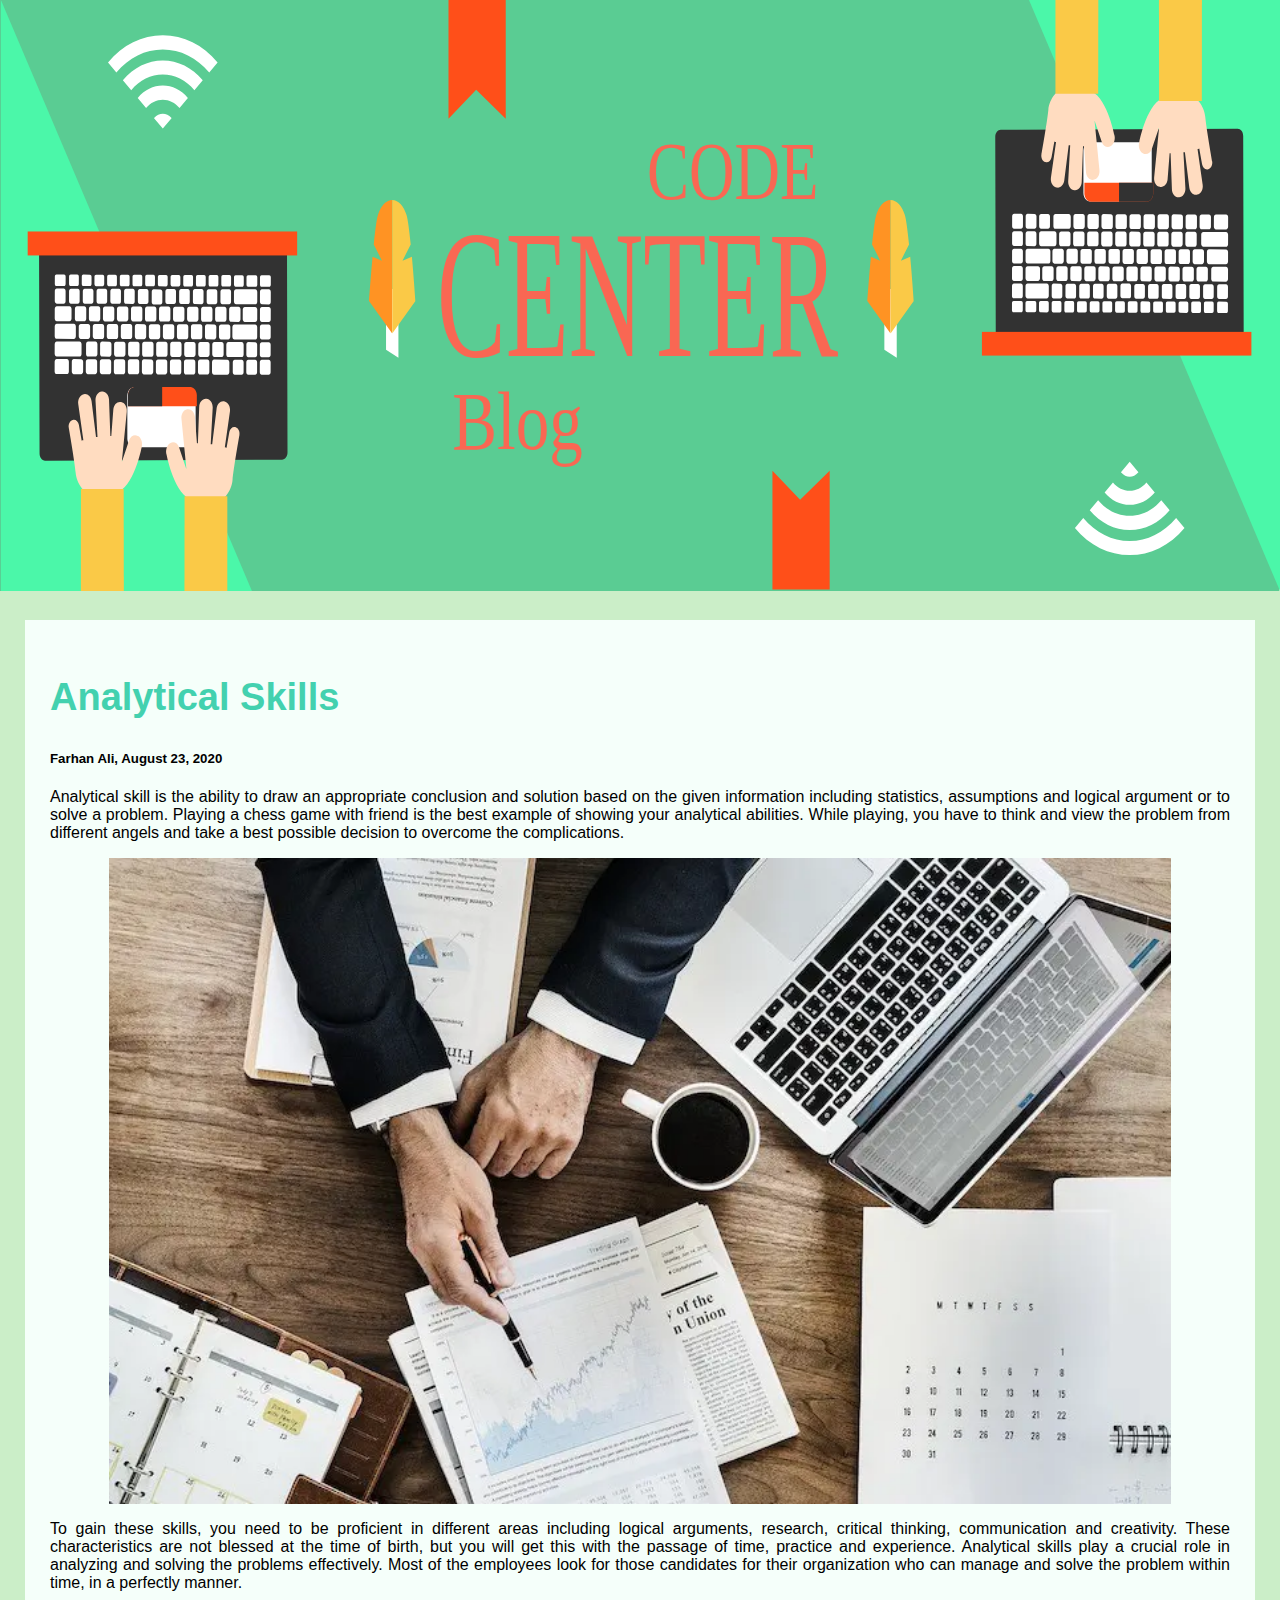
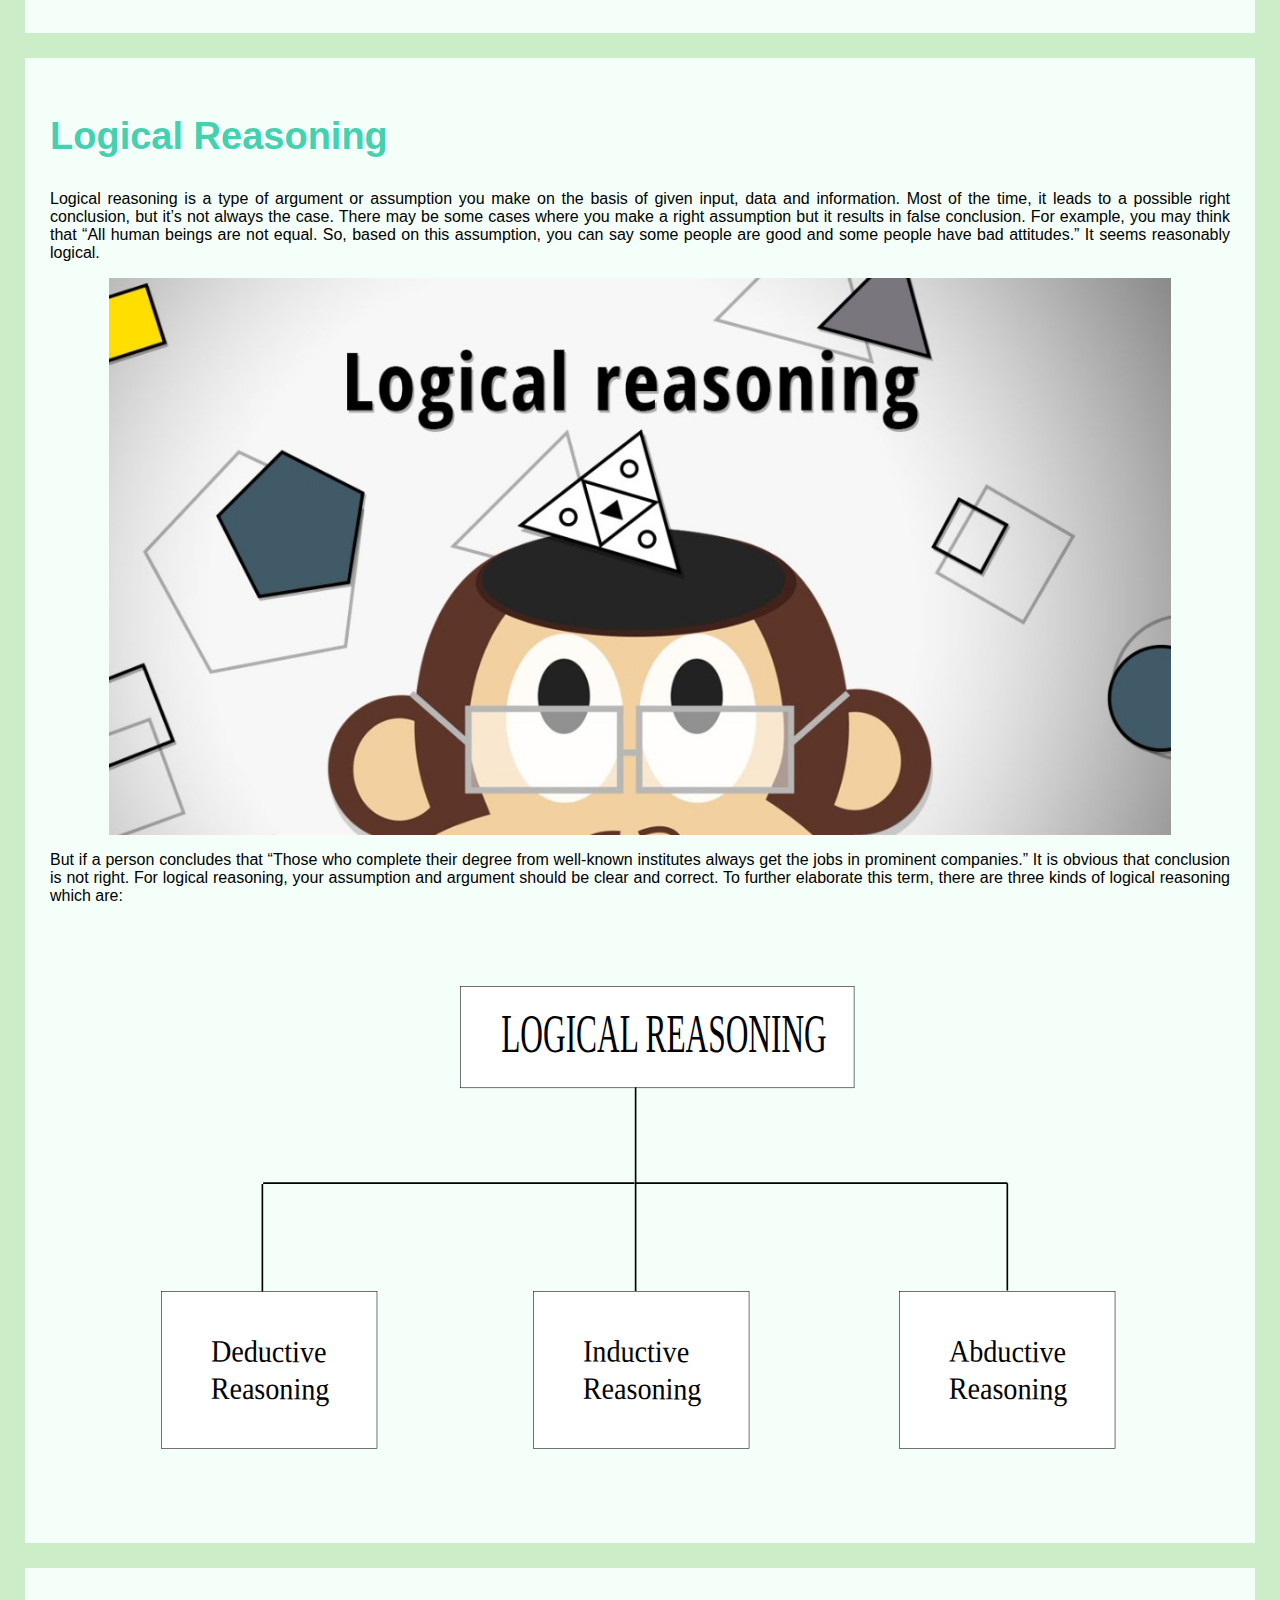
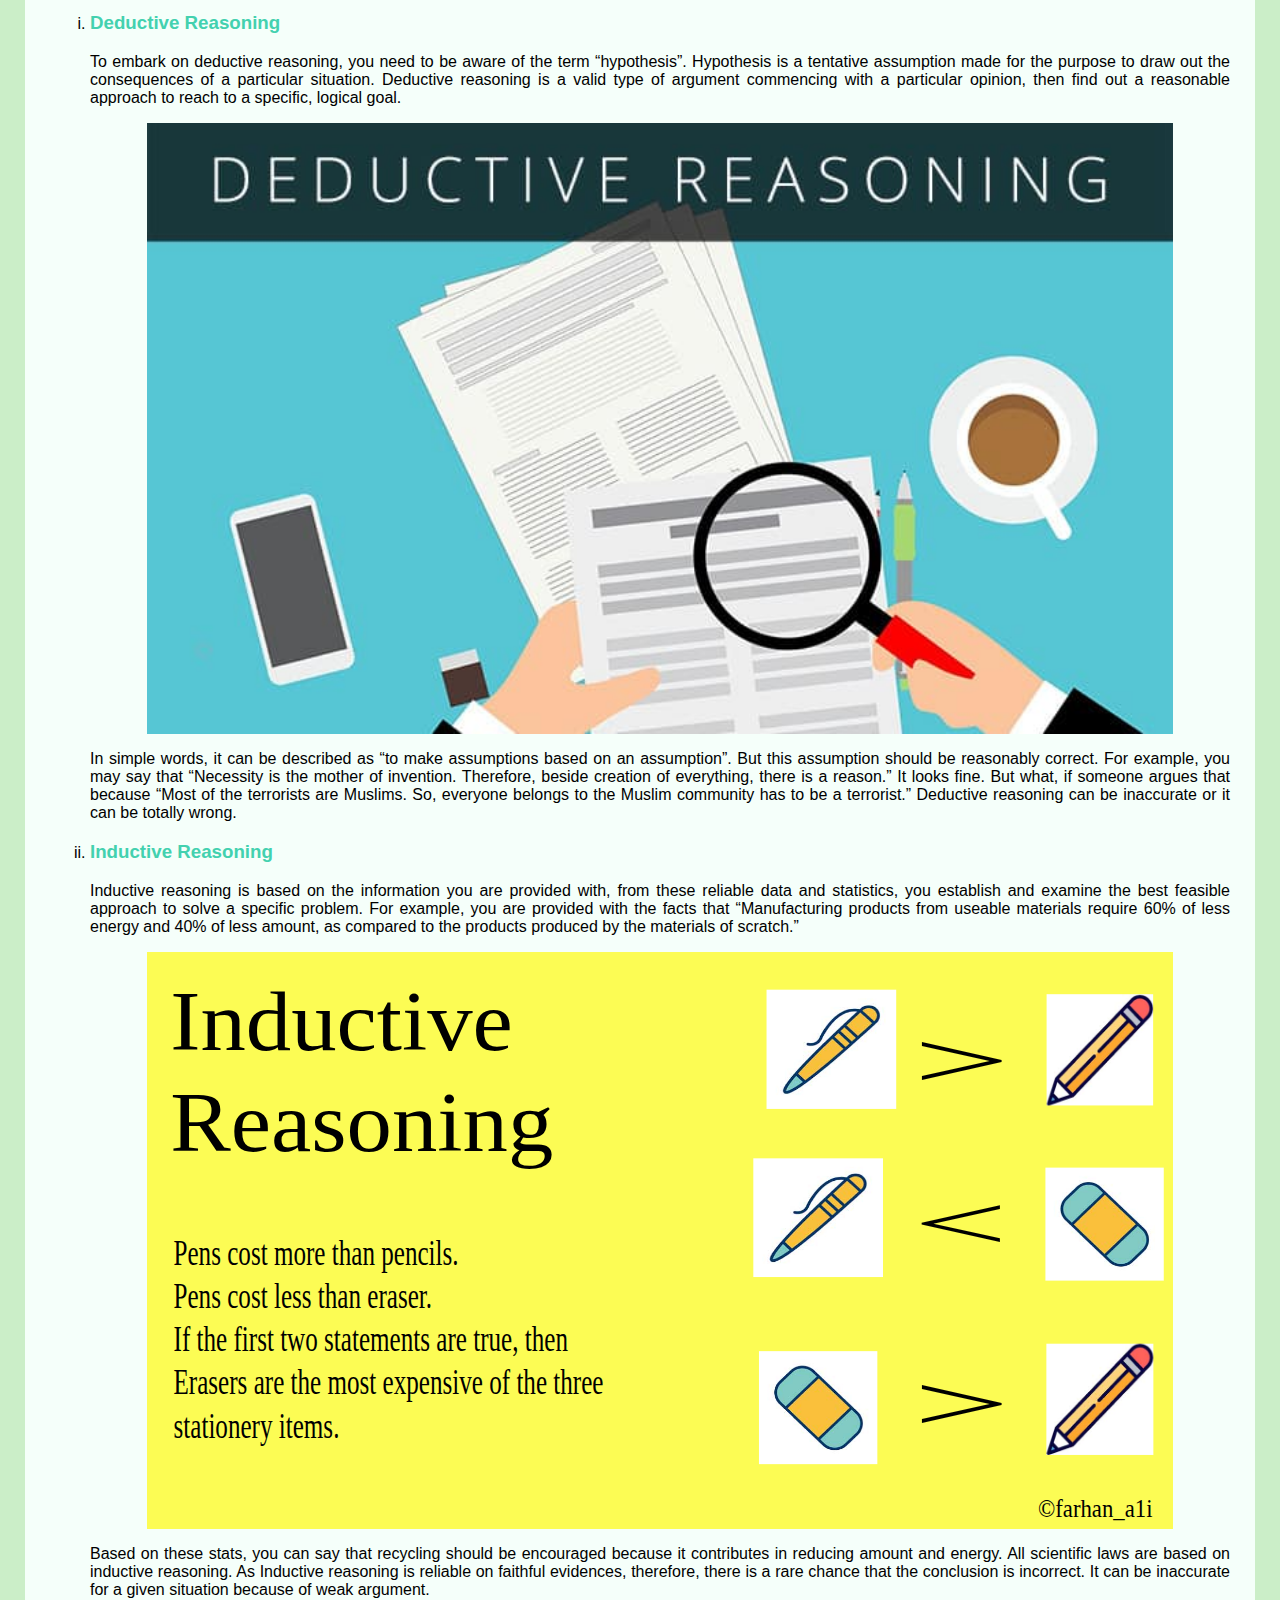
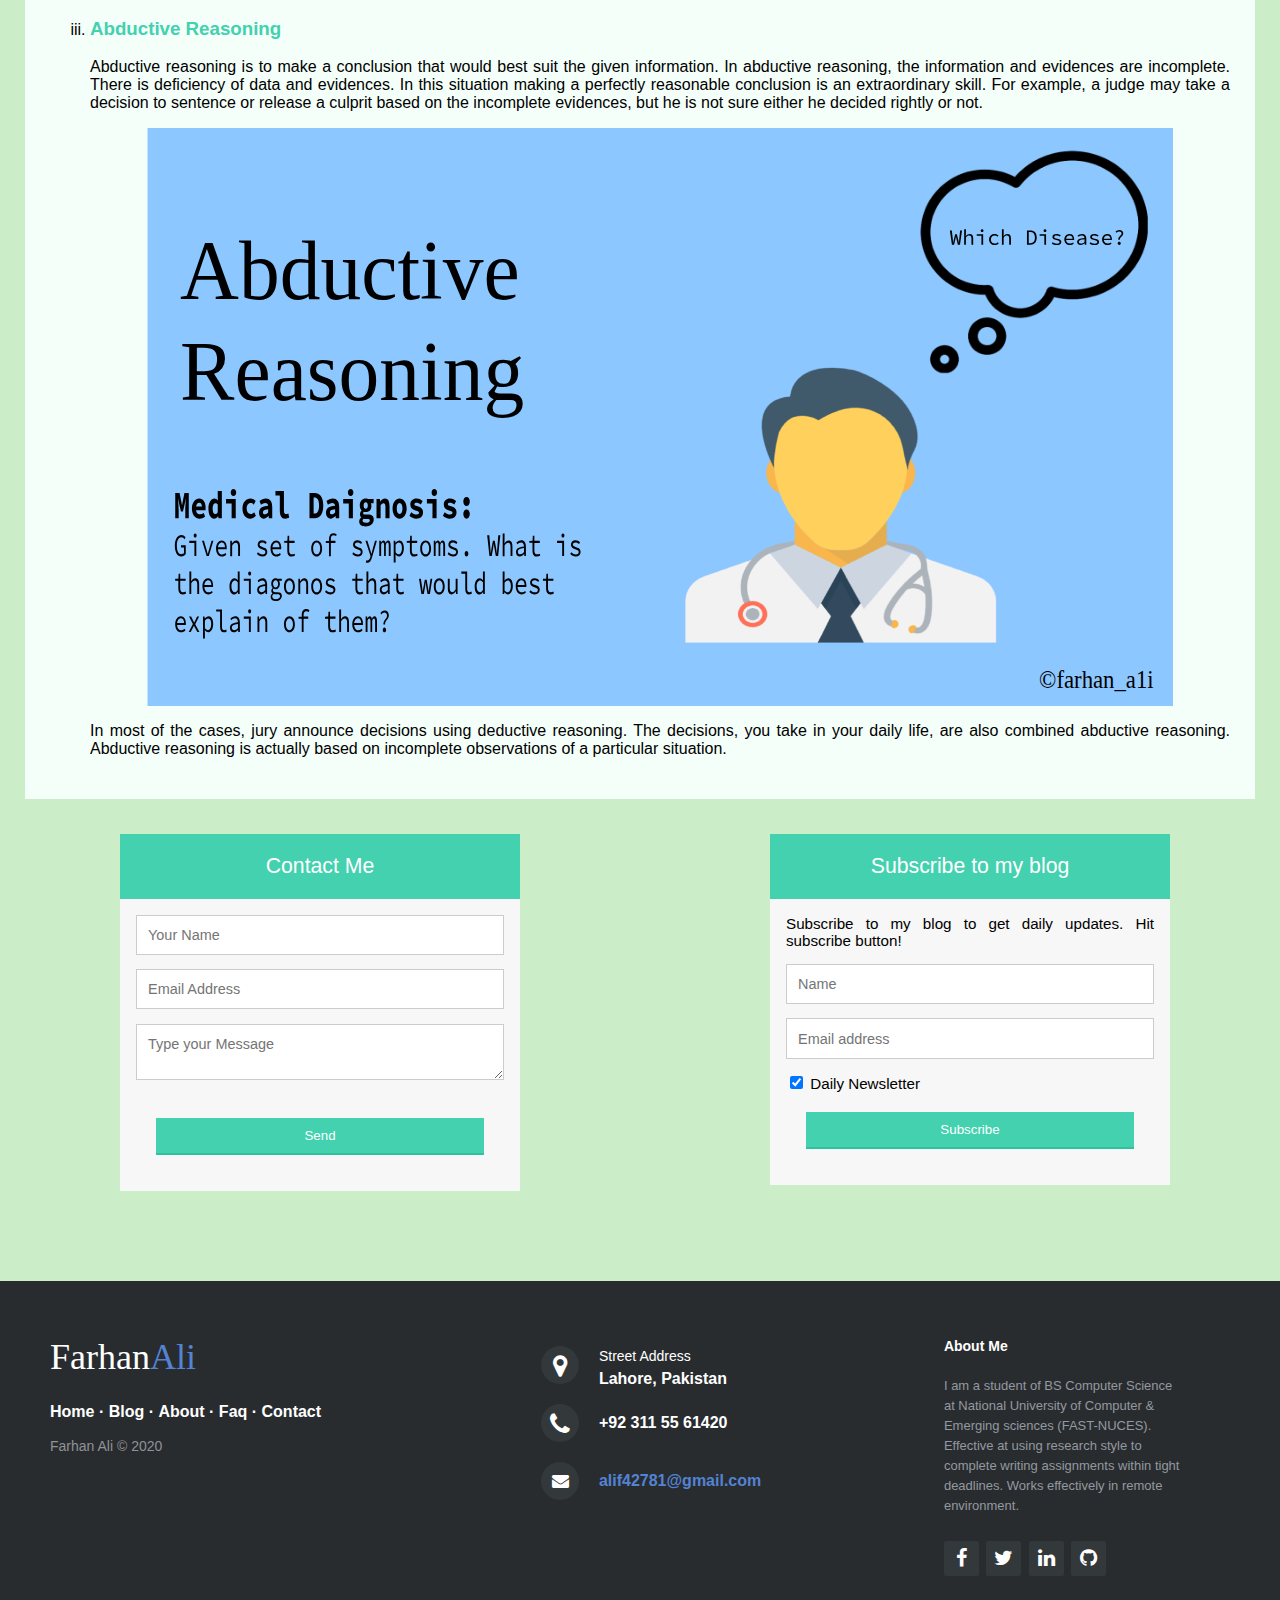
<file: index.html>
<!DOCTYPE html>
    <head>
        <meta name="viewport" content="width=device-width, initial-scale=1">
        <link rel="stylesheet" href="style.css">
        <link href="https://fonts.googleapis.com/css?family=Lato" rel="stylesheet" type="text/css">
        <link href="https://maxcdn.bootstrapcdn.com/font-awesome/4.7.0/css/font-awesome.min.css" rel="stylesheet" type="text/css">
        <link rel="icon" href="images/logo.png">
        <title>Code Center</title>
    </head>
    <body>
        <div class="header">
            <img src="images/header.svg" alt="logo" srcset="">
        </div>

        <div class="row">
            
            <!-- For Content -->
                <div class="card">
                    <h2>Analytical Skills</h2>
                    <h5>Farhan Ali, August 23, 2020</h5>
                   
                    <p>Analytical skill is the ability to draw an appropriate conclusion and solution based on the given information including statistics, assumptions and logical argument or to solve a problem. Playing a chess game with friend is the best example of showing your analytical abilities. While playing, you have to think and view the problem from different angels and take a best possible decision to overcome the complications.</p>
                    <img class = "content-images center"  src="images/analytical.jpg" alt="analytical-skills">
                    <p>To gain these skills, you need to be proficient in different areas including logical arguments, research, critical thinking, communication and creativity. These characteristics are not blessed at the time of birth, but you will get this with the passage of time, practice and experience. Analytical skills play a crucial role in analyzing and solving the problems effectively. Most of the employees look for those candidates for their organization who can manage and solve the problem within time, in a perfectly manner. </p>
            
                </div>

                <div class="card">
                    <h2>Logical Reasoning</h2>
                   
                    <p>Logical reasoning is a type of argument or assumption you make on the basis of given input, data and information. Most of the time, it leads to a possible right conclusion, but it’s not always the case. There may be some cases where you make a right assumption but it results in false conclusion. For example, you may think that “All human beings are not equal. So, based on this assumption, you can say some people are good and some people have bad attitudes.” It seems reasonably logical.</p>
                    <img class = "content-images center"  src="images/logical.jpg" alt="analytical-skills">
                    <p> But if a person concludes that “Those who complete their degree from well-known institutes always get the jobs in prominent companies.” It is obvious that conclusion is not right. For logical reasoning, your assumption and argument should be clear and correct.
                        To further elaborate this term, there are three kinds of logical reasoning which are:
                    </p>

                    <img class = "content-images center log-type"  src="images/logical-types.svg" alt="analytical-skills">
                </div>

                <div class="card">
                    <ol type="i">    
                        
                        <!-- First Type-->
                        <li>
                            <h3>Deductive Reasoning</h3>
                   
                            <p>To embark on deductive reasoning, you need to be aware of the term “hypothesis”. Hypothesis is a tentative assumption made for the purpose to draw out the consequences of a particular situation. Deductive reasoning is a valid type of argument commencing with a particular opinion, then find out a reasonable approach to reach to a specific, logical goal.</p>
                            <img class = "content-images center logical"  src="images/deductive.png" alt="analytical-skills">
                            <p>In simple words, it can be described as “to make assumptions based on an assumption”. But this assumption should be reasonably correct. For example, you may say that “Necessity is the mother of invention. Therefore, beside creation of everything, there is a reason.” It looks fine. But what, if someone argues that because “Most of the terrorists are Muslims. So, everyone belongs to the Muslim community has to be a terrorist.” Deductive reasoning can be inaccurate or it can be totally wrong.</p>
                        </li>

                        <!-- Second Type-->
                        <li>
                            <h3>Inductive Reasoning</h3>
                   
                            <p>Inductive reasoning is based on the information you are provided with, from these reliable data and statistics, you establish and examine the best feasible approach to solve a specific problem. For example, you are provided with the facts that “Manufacturing products from useable materials require 60% of less energy and 40% of less amount, as compared to the products produced by the materials of scratch.”</p>
                            <img class = "content-images center logical"  src="images/inductive.svg" alt="analytical-skills">
                            <p>Based on these stats, you can say that recycling should be encouraged because it contributes in reducing amount and energy. All scientific laws are based on inductive reasoning. As Inductive reasoning is reliable on faithful evidences, therefore, there is a rare chance that the conclusion is incorrect. It can be inaccurate for a given situation because of weak argument.</p>
                        </li>

                        <!-- Third Type-->
                        <li>
                            <h3>Abductive Reasoning</h3>
                   
                            <p>Abductive reasoning is to make a conclusion that would best suit the given information. In abductive reasoning, the information and evidences are incomplete. There is deficiency of data and evidences. In this situation making a perfectly reasonable conclusion is an extraordinary skill. For example, a judge may take a decision to sentence or release a culprit based on the incomplete evidences, but he is not sure either he decided rightly or not.</p>
                            <img class = "content-images center logical"  src="images/abductive.svg" alt="analytical-skills">
                            <p>In most of the cases, jury announce decisions using deductive reasoning. The decisions, you take in your daily life, are also combined abductive reasoning. Abductive reasoning is actually based on incomplete observations of a particular situation.</p>
                        </li>


                    </ol>
                </div>


            <!-- For social media advertisement-->
                <div class="card" id="popular-posts">
                    <h3>Popular Post</h3>
                    <div class="fakeimg">Image</div><br>
                    <div class="fakeimg">Image</div><br>
                    <div class="fakeimg">Image</div>
                </div>


                <div class="row">
                    
                    <div class="leftcolumn">
                        <div class="form-style-6">
                            <h1>Contact Me</h1>
                            <form>
                                <input type="text" name="field1" placeholder="Your Name" />
                                <input type="email" name="field2" placeholder="Email Address" />
                                <textarea name="field3" placeholder="Type your Message"></textarea>
                                <div class="subscription-box">
                                    <input type="submit" value="Send" />
                                </div>
                            </form>
                        </div>
                    </div>
                    
                    <div class="rightcolumn">
                        <div class="form-style-6">
                            <form action="">
                                <div >
                                    <h1>Subscribe to my blog</h1>
                                    <p>Subscribe to my blog to get daily updates. Hit subscribe button!</p>
                                </div>
                              
                                <div>
                                    <input type="text" placeholder="Name" name="name" required>
                                    <input type="email" placeholder="Email address" name="mail" required>
                                    <label>
                                        <input type="checkbox" checked="checked" name="subscribe"> Daily Newsletter
                                    </label>
                                </div>
                              
                                <div class="subscription-box">
                                    <input type="submit" value="Subscribe">
                                </div>
                            </form>
                        </div>
                    </div>

                </div>

        </div>

        <footer class="footer-distributed">

            <div class="footer-left">
                <h3>Farhan<span>Ali</span></h3>
                <p class="footer-links">
                    <a href="index.html">Home</a>
                ·
                    <a href="#">Blog</a>
                ·
                    <a href="about.html">About</a>
                ·
                    <a href="#">Faq</a>
                ·
                    <a href="#">Contact</a>
                </p>
                <p class="footer-company-name">Farhan Ali &copy; 2020</p>
            </div>
     
            <div class="footer-center">
                <div>
                    <i class="fa fa-map-marker"></i>
                    <p><span>Street Address</span> Lahore, Pakistan</p>
                </div>
     
                <div>
                    <i class="fa fa-phone"></i>
                    <p>+92 311 55 61420</p>
                </div>
     
                <div>
                    <i class="fa fa-envelope"></i>
                    <p><a href="mailto:alif42781@gmail.com">alif42781@gmail.com</a></p>
                </div> 
            </div>
                
            <div class="footer-right">
                <p class="footer-company-about">
                    <span>About Me</span>
                    I am a student of BS Computer Science at National University of Computer & Emerging sciences (FAST-NUCES). Effective at using research style to complete writing assignments within tight deadlines. Works effectively in remote environment.
                </p>
     
                <div class="footer-icons">
     
                    <a href="https://web.facebook.com/frhan.ali.1671897"><i class="fa fa-facebook"></i></a>
                    <a href="https://twitter.com/farhan_a1i"><i class="fa fa-twitter"></i></a>
                    <a href="https://www.linkedin.com/in/farhan-a1i/"><i class="fa fa-linkedin"></i></a>
                    <a href="https://github.com/FarhanAli555"><i class="fa fa-github"></i></a> 
                </div>
            </div>

        </footer>
        
    </body>
</html>
</file>
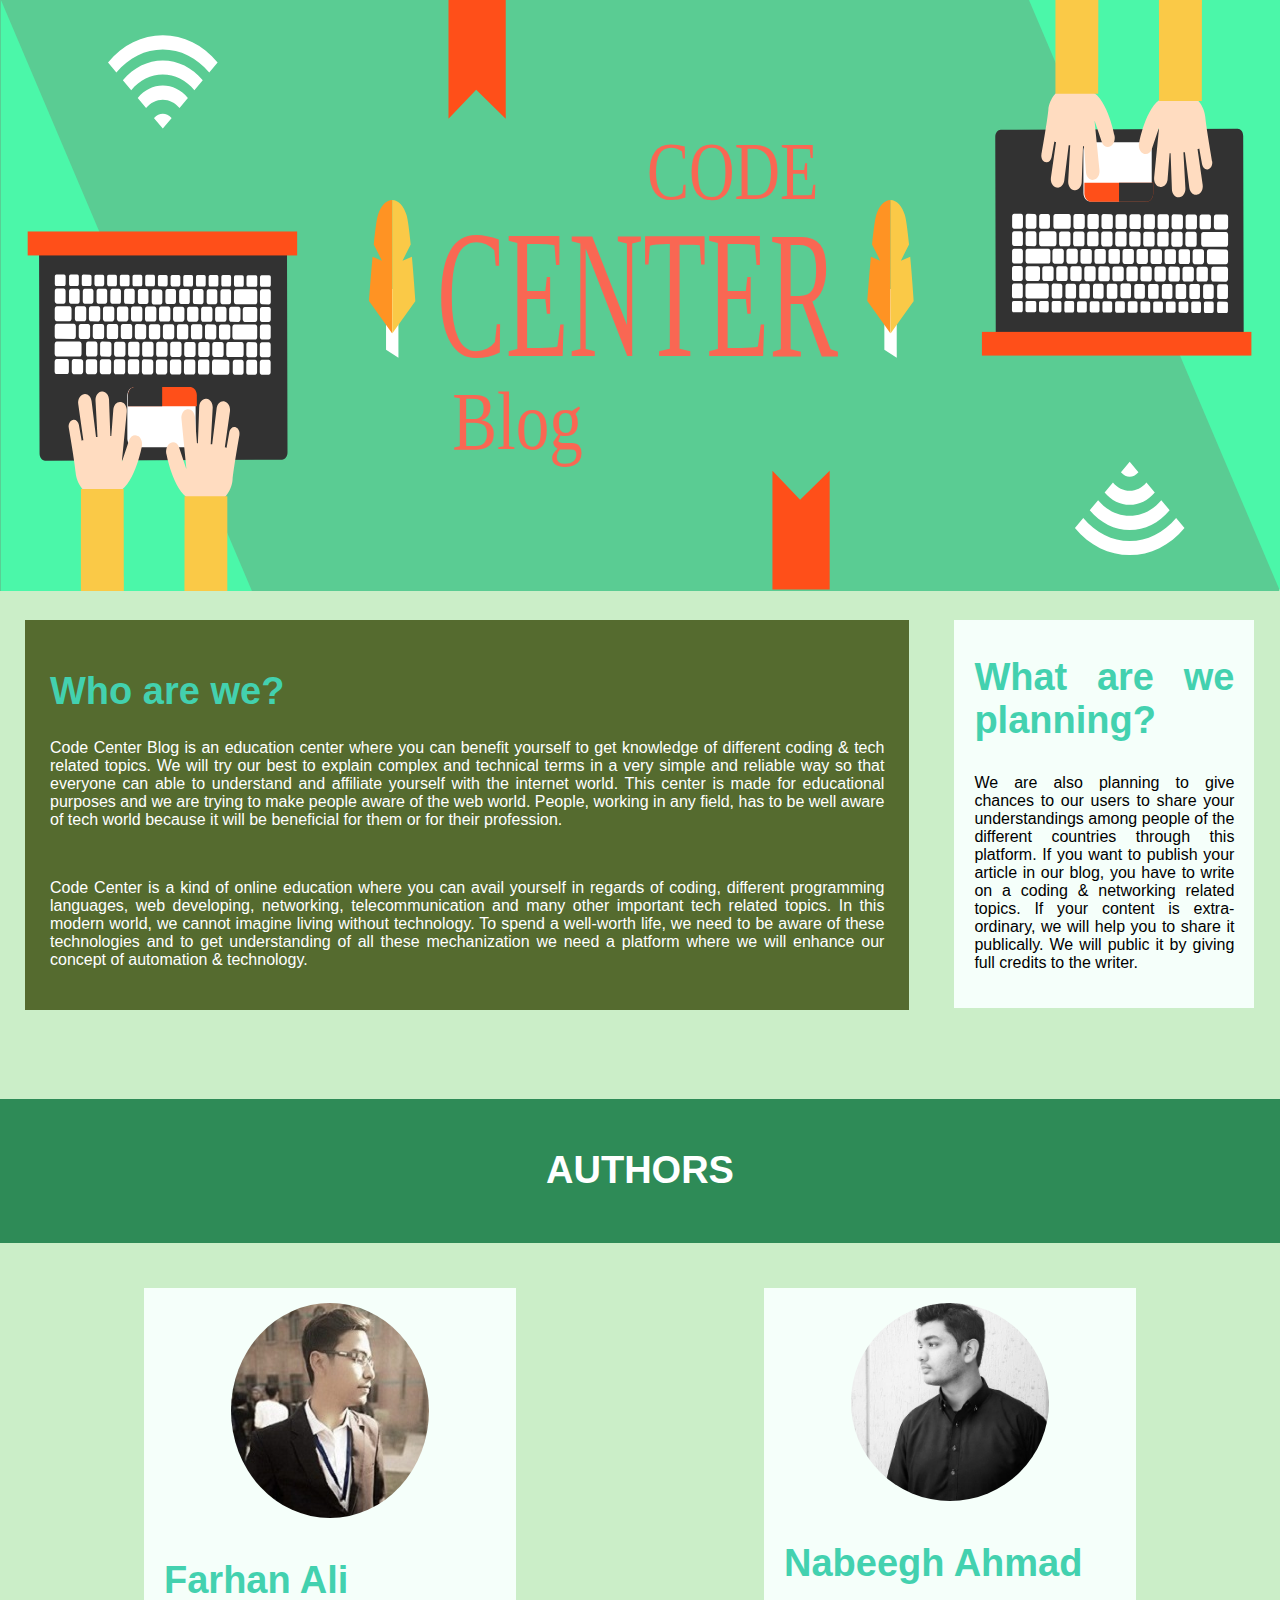
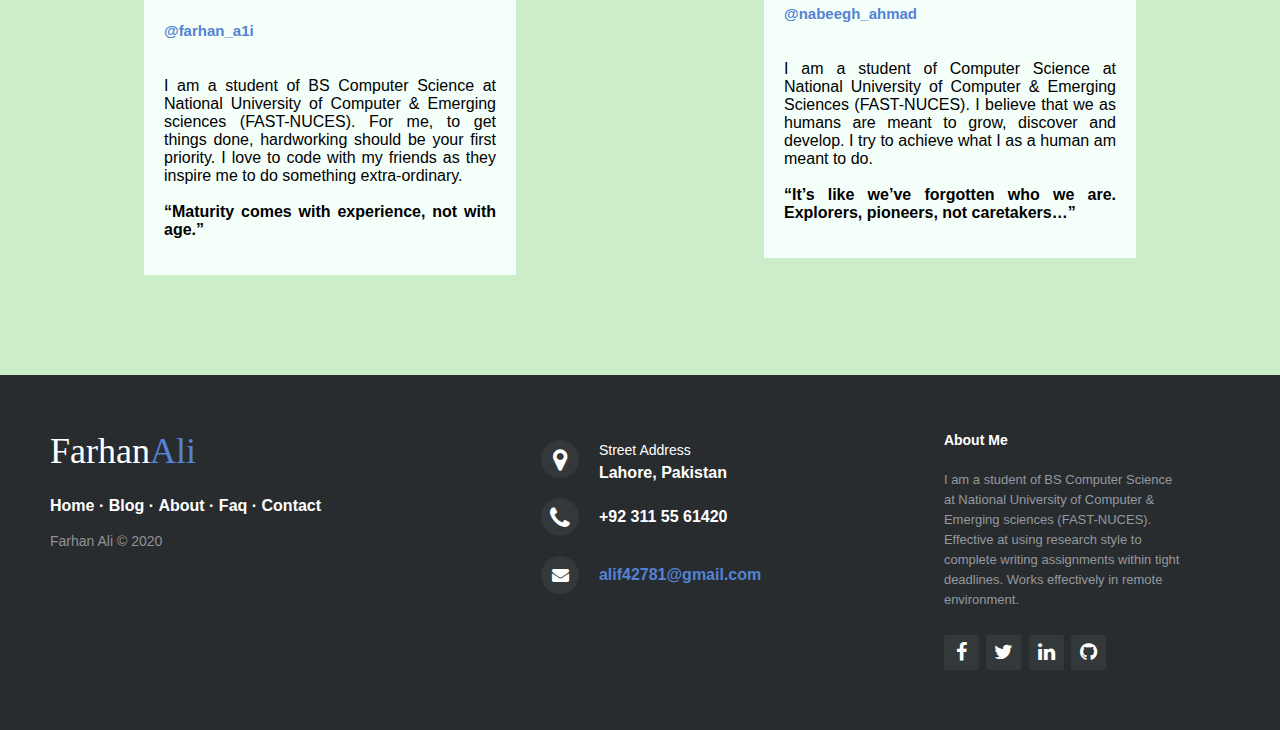
<file: about.html>
<!DOCTYPE html>
    <head>
        <meta name="viewport" content="width=device-width, initial-scale=1">
        <link rel="stylesheet" href="style.css">
        <link href="https://fonts.googleapis.com/css?family=Lato" rel="stylesheet" type="text/css">
        <link href="https://maxcdn.bootstrapcdn.com/font-awesome/4.7.0/css/font-awesome.min.css" rel="stylesheet" type="text/css">
        <link rel="icon" href="images/logo.png">
        <title>About | Code Center </title>
    </head>
    
    <body>
        
        <div class="header">
            <img src="images/header.svg" alt="" srcset="">
        </div>

        <div class="row">
            <div class="leftcolumn" id="left-card">
                <div class="card" style="background-color: darkolivegreen; color: white;">
                    <h1>Who are we?</h1>
                    <p>Code Center Blog is an education center where you can benefit yourself to get knowledge of different coding & tech related topics. We will try our best to explain complex and technical terms in a very simple and reliable way so that everyone can able to understand and affiliate yourself with the internet world. This center is made for educational purposes and we are trying to make people aware of the web world. People, working in any field, has to be well aware of tech world because it will be beneficial for them or for their profession.</p>
                    <br>
                    <p>Code Center is a kind of online education where you can avail yourself in regards of coding, different programming languages, web developing, networking, telecommunication and many other important tech related topics. In this modern world, we cannot imagine living without technology. To spend a well-worth life, we need to be aware of these technologies and to get understanding of all these mechanization we need a platform where we will enhance our concept of automation & technology.</p>
                </div>
            </div>
    
            <div class="rightcolumn" id="right-card">
                <div class="card bio-card">
                    <h2>What are we planning?</h2>
                    <p>We are also planning to give chances to our users to share your understandings among people of the different countries through this platform. If you want to publish your article in our blog, you have to write on a coding & networking related topics. If your content is extra-ordinary, we will help you to share it publically.  We will public it by giving full credits to the writer. </p>
                </div>
            </div>    
        </div>


        
        <div class="card" id="author">
            <h1>AUTHORS</h1>
        </div>

        <div class="row about-section">
            <div class="leftcolumn">
                <div class="card bio-card">
                    <div class="bio">
                        <img id="profile" class="center" src="images/photo.jpg" alt="profile-photo">
                        <h2>Farhan Ali <br> <a class="prof-link" href="https://www.linkedin.com/in/farhan-a1i/">@farhan_a1i</a></h3>
                    </div>
                    <p class="bio-p">I am a student of BS Computer Science at National University of Computer & Emerging sciences (FAST-NUCES). For me, to get things done, hardworking should be your first priority. I love to code with my friends as they inspire me to do something extra-ordinary.
                        <br><br><b><q>Maturity comes with experience, not with age.</q></b> 
                    </p>
                </div>
            </div>

            <div class="rightcolumn">
                <div class="card bio-card">
                    <div class="bio">
                        <img id="profile" class="center" src="images/nabeegh.jpg" alt="profile-photo">
                        <h2>Nabeegh Ahmad <br> <a class="prof-link" href="https://www.linkedin.com/in/nabeegh-ahmed-036652165/">@nabeegh_ahmad</a></h3>
                    </div>
                    <p class="bio-p">I am a student of Computer Science at National University of Computer & Emerging Sciences (FAST-NUCES). I believe that we as humans are meant to grow, discover and develop. I try to achieve what I as a human am meant to do. 
                        <br><br><b><q>It’s like we’ve forgotten who we are. Explorers, pioneers, not caretakers…</q></b>
                        </p>
                    </div>
                </div>
            </div>
        </div>



        <footer class="footer-distributed">

            <div class="footer-left">
                <h3>Farhan<span>Ali</span></h3>
                <p class="footer-links">
                    <a href="index.html">Home</a>
                ·
                    <a href="#">Blog</a>
                ·
                    <a href="about.html">About</a>
                ·
                    <a href="#">Faq</a>
                ·
                    <a href="#">Contact</a>
                </p>
                <p class="footer-company-name">Farhan Ali &copy; 2020</p>
            </div>
     
            <div class="footer-center">
                <div>
                    <i class="fa fa-map-marker"></i>
                    <p><span>Street Address</span> Lahore, Pakistan</p>
                </div>
     
                <div>
                    <i class="fa fa-phone"></i>
                    <p>+92 311 55 61420</p>
                </div>
     
                <div>
                    <i class="fa fa-envelope"></i>
                    <p><a href="mailto:alif42781@gmail.com">alif42781@gmail.com</a></p>
                </div> 
            </div>
                
            <div class="footer-right">
                <p class="footer-company-about">
                    <span>About Me</span>
                    I am a student of BS Computer Science at National University of Computer & Emerging sciences (FAST-NUCES). Effective at using research style to complete writing assignments within tight deadlines. Works effectively in remote environment.
                </p>
     
                <div class="footer-icons">
     
                    <a href="https://web.facebook.com/frhan.ali.1671897"><i class="fa fa-facebook"></i></a>
                    <a href="https://twitter.com/farhan_a1i"><i class="fa fa-twitter"></i></a>
                    <a href="https://www.linkedin.com/in/farhan-a1i/"><i class="fa fa-linkedin"></i></a>
                    <a href="https://github.com/FarhanAli555"><i class="fa fa-github"></i></a> 
                </div>
            </div>

        </footer>
       
    </body>
</html>
</file>
<file: style.css>
* {
    box-sizing: border-box;
}
  
  /* Add a gray background color with some padding */
body {
    font-family: Arial;
    padding: 0px;
    background: #cbeec8;
    text-align: justify;
    margin: 0px;
}

  /* Header/Blog Title */
.header {
    background-size: contain;
	margin: 0;
	width: 100%;
}

.blog-header{
    width: 100%;
}
  
  /* Create two unequal columns that floats next to each other */
  /* Left column */
.leftcolumn {   
    float: left;
    width: 50%;
}

.bio #profile{
    border-radius: 50%;
    padding: 10px 22px;
    width: 73%;
}

.bio-p {
    width:inherit;
}

.bio .hr-line{
    margin-left: 1%;
    margin-top: 2%;
    width: 65%;
}

.bio h5{
    font-size: 18px;
    margin-top: 10px;
}
  
  /* Right column */
.rightcolumn {
    float: left;
    width: 50%;
    padding-left: 20px;
}

#popular-posts{
    display: none;
}

.center{
    display: block;
    margin-left: auto;
	margin-right: auto;
	width: 90%;
}

.leftcolumn .content-images{
    padding: 5%;
}

.leftcolumn .logical, .leftcolumn .log-type {
    width: 100%;
}

  /* Fake image */
.fakeimg {
    background-color: #aaa;
    width: 100%;
    padding: 20px;
}
  
  /* Add a card effect for articles */
.card {
    background-color: mintcream;
    padding: 25px;
    margin: 25px;
    
}

.card h1, h2, h3 {
    color: #43D1AF;
}

.card h1, h2 {
    font-size: 38px;
}

.bio-card {
    width:100% !important;
    margin: 0px !important;
    margin-top: 25px !important;
    padding: 20px !important;
    padding-top: 5px !important;
}
  /* Clear floats after the columns */
.row:after {
    content: "";
    display: table;
    clear: both;
}

#comment-form{
    width: 50%;
}

.subscription-box {
	padding: 20px;
}

.form-style-6{
	font: 95% Arial, Helvetica, sans-serif;
	max-width: 400px;
	margin: 10px auto;
	padding: 16px;
	background: #F7F7F7;
}
.form-style-6 h1{
	background: #43D1AF;
	padding: 20px 0; 
	font-size: 140%;
	font-weight: 300;
	text-align: center;
	color: #fff;
	margin: -16px -16px 16px -16px;
}
.form-style-6 input[type="text"],
.form-style-6 input[type="date"],
.form-style-6 input[type="datetime"],
.form-style-6 input[type="email"],
.form-style-6 input[type="number"],
.form-style-6 input[type="search"],
.form-style-6 input[type="time"],
.form-style-6 input[type="url"],
.form-style-6 textarea,
.form-style-6 select 
{
	-webkit-transition: all 0.30s ease-in-out;
	-moz-transition: all 0.30s ease-in-out;
	-ms-transition: all 0.30s ease-in-out;
	-o-transition: all 0.30s ease-in-out;
	outline: none;
	box-sizing: border-box;
	-webkit-box-sizing: border-box;
	-moz-box-sizing: border-box;
	width: 100%;
	background: #fff;
	margin-bottom: 4%;
	border: 1px solid #ccc;
	padding: 3%;
	color: #555;
	font: 95% Arial, Helvetica, sans-serif;
}
.form-style-6 input[type="text"]:focus,
.form-style-6 input[type="date"]:focus,
.form-style-6 input[type="datetime"]:focus,
.form-style-6 input[type="email"]:focus,
.form-style-6 input[type="number"]:focus,
.form-style-6 input[type="search"]:focus,
.form-style-6 input[type="time"]:focus,
.form-style-6 input[type="url"]:focus,
.form-style-6 textarea:focus,
.form-style-6 select:focus
{
	box-shadow: 0 0 5px #43D1AF;
	padding: 3%;
	border: 1px solid #43D1AF;
}

.form-style-6 input[type="submit"],
.form-style-6 input[type="button"]{
	box-sizing: border-box;
	-webkit-box-sizing: border-box;
	-moz-box-sizing: border-box;
	width: 100%;
	padding: 3%;
	background: #43D1AF;
	border-bottom: 2px solid #30C29E;
	border-top-style: none;
	border-right-style: none;
	border-left-style: none;	
	color: #fff;
}
.form-style-6 input[type="submit"]:hover,
.form-style-6 input[type="button"]:hover{
	background: #2EBC99;
}


/* Footer */
footer{	
	bottom: 0;
}
.footer-distributed{
	background-color: #292c2f;
	box-shadow: 0 1px 1px 0 rgba(0, 0, 0, 0.12);
	box-sizing: border-box;
	width: 100%;
	text-align: left;
	font: bold 16px sans-serif;
 
	padding: 55px 50px;
	margin-top: 80px;
}
 
.footer-distributed .footer-left,
.footer-distributed .footer-center,
.footer-distributed .footer-right{
	display: inline-block;
	vertical-align: top;
}
 
.footer-distributed .footer-left{
	width: 40%;
}
 
.footer-distributed h3{
	color:  #ffffff;
	font: normal 36px 'Cookie', cursive;
	margin: 0;
}
 
.footer-distributed h3 span{
	color:  #5383d3;
}
 
 
.footer-distributed .footer-links{
	color:  #ffffff;
	margin: 20px 0 12px;
	padding: 0;
}
 
.footer-distributed .footer-links a{
	display:inline-block;
	line-height: 1.8;
	text-decoration: none;
	color:  inherit;
}
 
.footer-distributed .footer-company-name{
	color:  #8f9296;
	font-size: 14px;
	font-weight: normal;
	margin: 0;
}
 
 
.footer-distributed .footer-center{
	width: 35%;
}
 
.footer-distributed .footer-center i{
	background-color:  #33383b;
	color: #ffffff;
	font-size: 25px;
	width: 38px;
	height: 38px;
	border-radius: 50%;
	text-align: center;
	line-height: 42px;
	margin: 10px 15px;
	vertical-align: middle;
}
 
.footer-distributed .footer-center i.fa-envelope{
	font-size: 17px;
	line-height: 38px;
}
 
.footer-distributed .footer-center p{
	display: inline-block;
	color: #ffffff;
	vertical-align: middle;
	margin:0;
}
 
.footer-distributed .footer-center p span{
	display:block;
	font-weight: normal;
	font-size:14px;
	line-height:2;
}
 
.footer-distributed .footer-center p a{
	color:  #5383d3;
	text-decoration: none;;
}
 
.footer-distributed .footer-right{
	width: 20%;
}
 
.footer-distributed .footer-company-about{
	line-height: 20px;
	color:  #92999f;
	font-size: 13px;
	font-weight: normal;
	margin: 0;
}
 
.footer-distributed .footer-company-about span{
	display: block;
	color:  #ffffff;
	font-size: 14px;
	font-weight: bold;
	margin-bottom: 20px;
}
 
.footer-distributed .footer-icons{
	margin-top: 25px;
}
 
.footer-distributed .footer-icons a{
	display: inline-block;
	width: 35px;
	height: 35px;
	cursor: pointer;
	background-color:  #33383b;
	border-radius: 2px;
 
	font-size: 20px;
	color: #ffffff;
	text-align: center;
	line-height: 35px;
 
	margin-right: 3px;
	margin-bottom: 5px;
}
 

#left-card{
	width: 73%;
}

#right-card{
	width: 25%;
}

#author{
	margin: 0%;
	margin-top: 5%;
	text-align: center;
	background-color: seagreen;
}

#author h1{
	color: white;
}

.about-section{
	padding: 20px;
}

.about-section .leftcolumn{
	width: 50%;
	padding:0% 10%;
}

.about-section .rightcolumn{
	width: 50%;
	padding: 0% 10%;
} 

.about-section .prof-link{
	font-size: 15px;
	text-decoration: none;
	color: #5383d3;
}


@media (max-width: 880px) {
 
	.footer-distributed{
		font: bold 14px sans-serif;
	
	}
 
	.footer-distributed .footer-left,
	.footer-distributed .footer-center,
	.footer-distributed .footer-right{
		display: block;
		width: 100%;
		margin-bottom: 40px;
		text-align: center;
	}
 
	.footer-distributed .footer-center i{
		margin-left: 0;
	}
 
}
  /* Responsive layout - when the screen is less than 800px wide, make the two columns stack on top of each other instead of next to each other */
@media screen and (max-width: 800px) {
    .leftcolumn, .rightcolumn, .about-section .rightcolumn, .about-section .leftcolumn, #right-card, #left-card {   
        width: 100%;
        padding: 0;
	}
}
</file>
